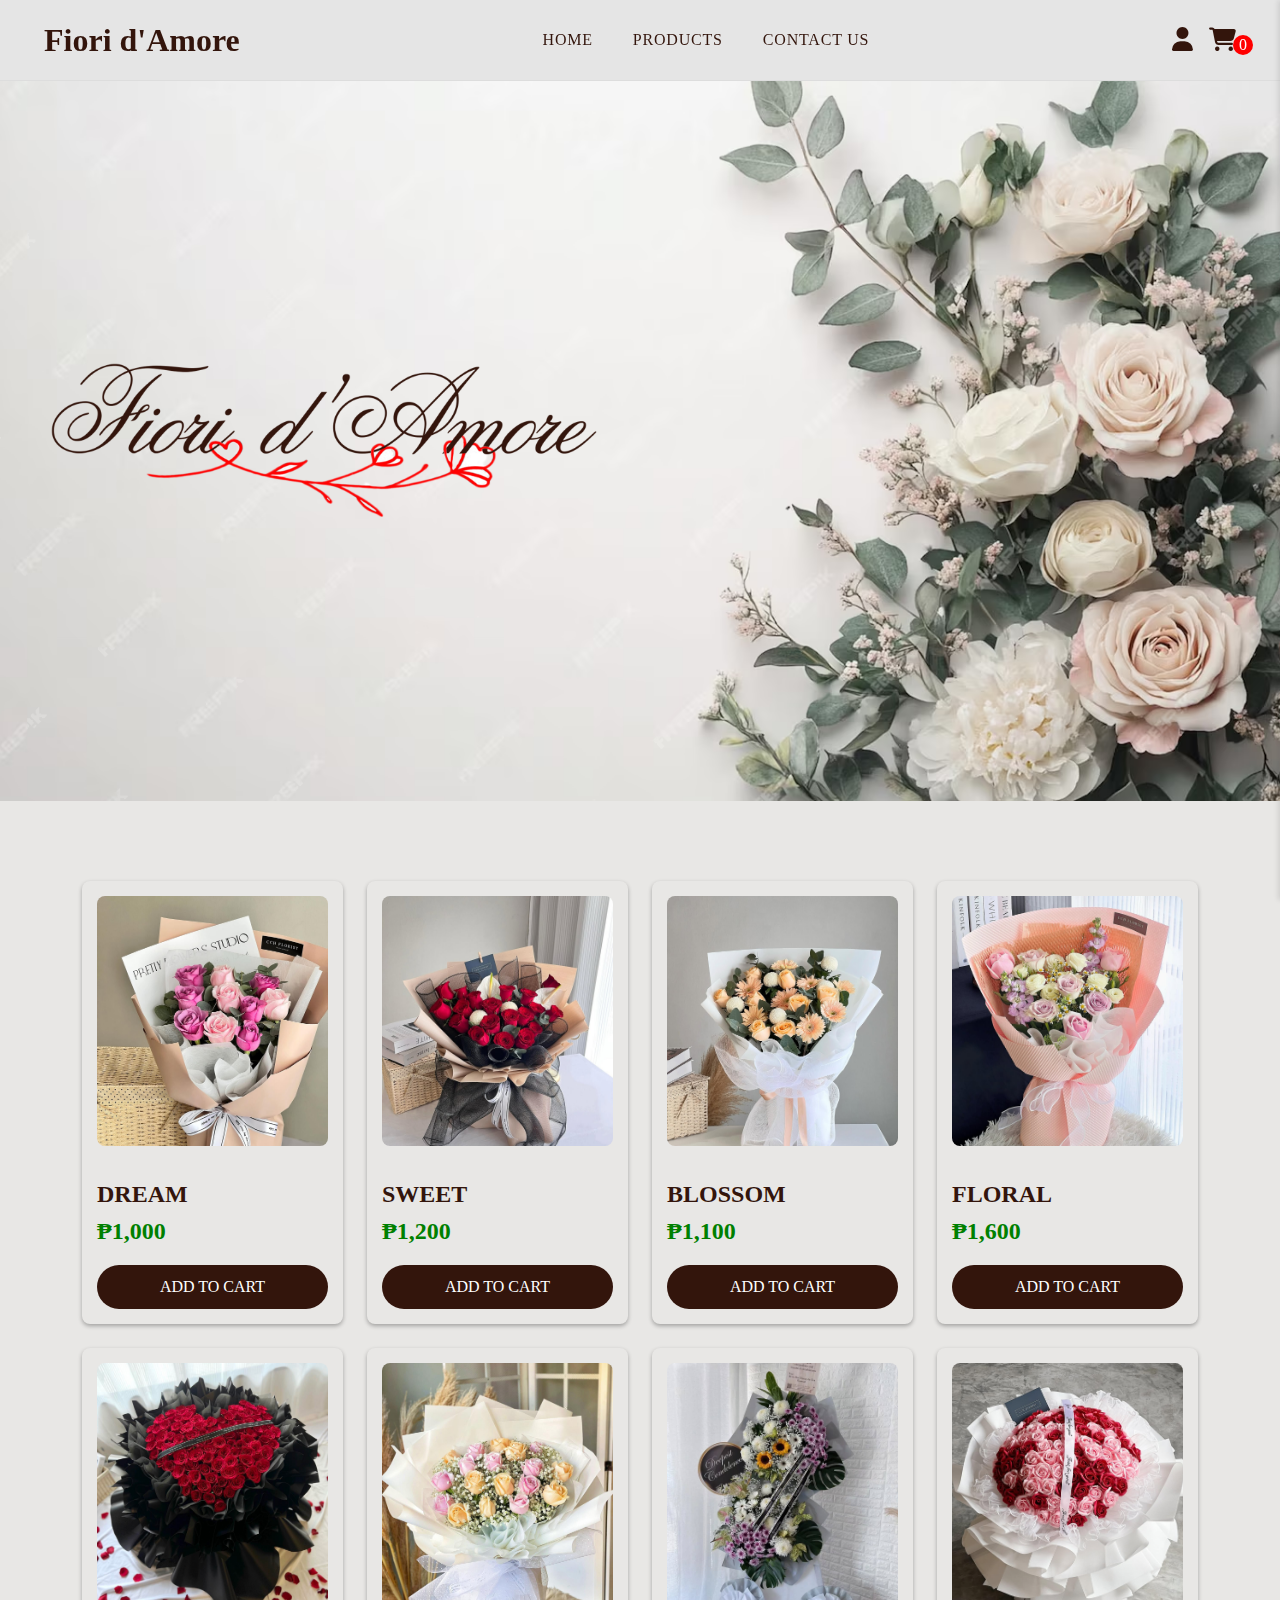
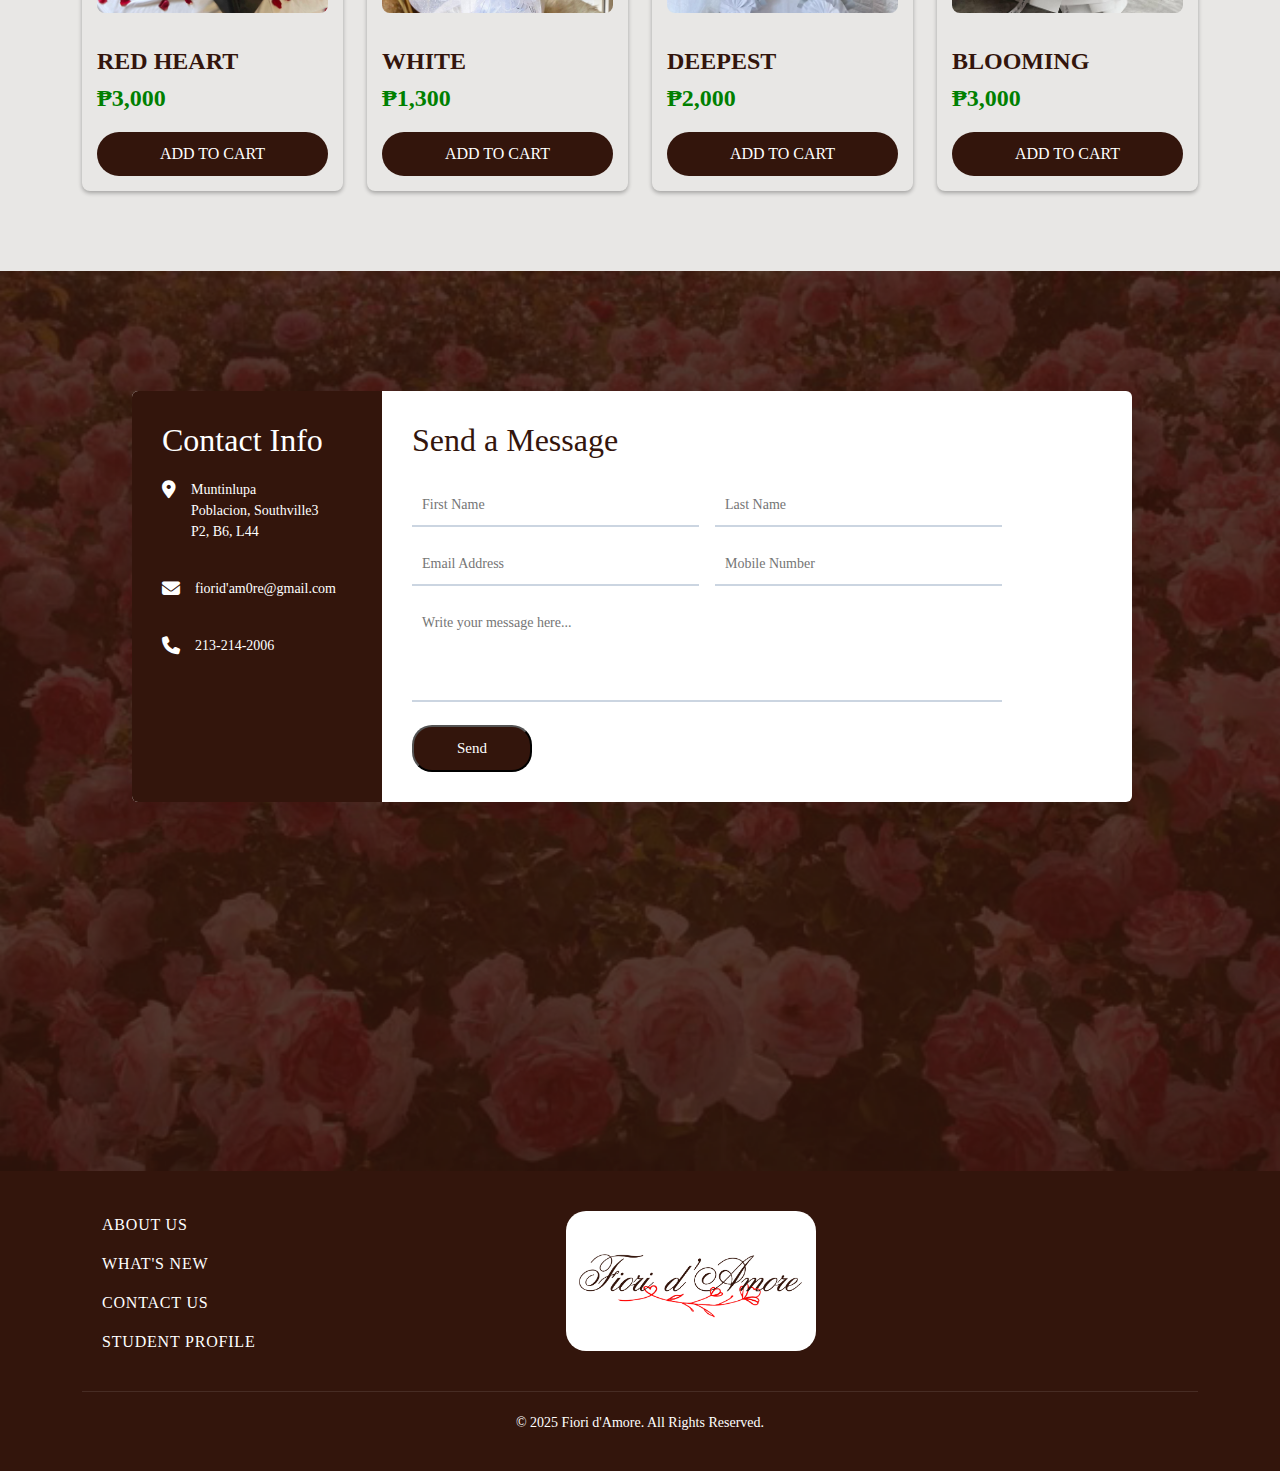
<file: index.html>
<!DOCTYPE html>
<html lang="en">
<head>
  <meta charset="UTF-8" />
  <meta name="viewport" content="width=device-width, initial-scale=1.0"/>
  <title>Fiori d'Amore</title>
  <!-- Bootstrap CSS -->
  <link href="https://cdn.jsdelivr.net/npm/bootstrap@5.3.2/dist/css/bootstrap.min.css" rel="stylesheet">
  <link rel="stylesheet" href="https://cdnjs.cloudflare.com/ajax/libs/font-awesome/6.5.0/css/all.min.css" />
  <link rel="stylesheet" href="style.css">
</head>
<body>  
  <nav class="navbar navbar-expand-lg">
    <div class="container-fluid">
      <div class="logo"><a href="#page1">Fiori d'Amore</a></div>
      <div class="d-flex align-items-center">
        <a class="cart-mobile d-lg-none" id="cartIconMobile" href="javascript:void(0);"><i class="fas fa-shopping-cart"></i></a>
        <span class="counter-mobile d-lg-none">0</span>
        <button class="navbar-toggler" type="button" data-bs-toggle="collapse" data-bs-target="#navbarNav" aria-controls="navbarNav" aria-expanded="false" aria-label="Toggle navigation">
          <span class="navbar-toggler-icon"></span>
        </button>
      </div>
      <div class="collapse navbar-collapse" id="navbarNav">
        <div class="nav-links">
          <a href="#page1">HOME</a>
          <a href="#page3">PRODUCTS</a>
          <a href="#page4">CONTACT US</a>
          <a class="account-mobile d-lg-none" href="register.html"><i class="fas fa-user"></i> ACCOUNT</a>
        </div>
        <div class="icons d-none d-lg-flex">
          <a class="account" href="register.html"><i class="fas fa-user"></i></a>
          <a class="cart" id="cartIcon" href="javascript:void(0);"><i class="fas fa-shopping-cart"></i></a>
          <span class="counter">0</span>
        </div>
      </div>
    </div>
  </nav>

  <!-- Cart Tab -->
  <div class="cart-tab" id="cartTab">
    <div class="cart-header">
      <h2>Your Cart</h2>
      <button class="close-cart" id="closeCart"><i class="fas fa-times"></i></button>
    </div>
    <div class="cart-items" id="cartItems">
      <!-- Cart items will be added here dynamically -->
    </div>
    <div class="cart-footer">
      <div class="cart-total">
        <span>Total:</span>
        <span id="cartTotal">₱0.00</span>
      </div>
      <button class="checkout-btn">Checkout</button>
    </div>
  </div>
  
  <section id="page1" class="page">
    <div class="container-fluid">
      <div class="row align-items-center">
        <div class="col-12 col-md-6">
          <img src="walangya.png" alt="" class="img-fluid">
        </div>
        <div class="col-12 col-md-6">
        </div>
      </div>
    </div>
  </section> 

  <section id="page3" class="page">
    <div class="container">
      <div class="row g-4">
        <div class="col-12 col-sm-6 col-md-4 col-lg-3">
          <div class="products">  
            <div class="image"><img src="1.png" alt="" class="img-fluid"></div>
            <div class="info">
              <div class="name">DREAM</div>
              <div class="price">₱1,000</div>
              <button class="btn">ADD TO CART</button>
            </div>
          </div>
        </div>
        
        <div class="col-12 col-sm-6 col-md-4 col-lg-3">
          <div class="products">  
            <div class="image"><img src="3.png" alt="" class="img-fluid"></div>
            <div class="info">
              <div class="name">SWEET</div>
              <div class="price">₱1,200</div>
              <button class="btn">ADD TO CART</button>
            </div>
          </div>
        </div>

        <div class="col-12 col-sm-6 col-md-4 col-lg-3">
          <div class="products">  
            <div class="image"><img src="4.png" alt="" class="img-fluid"></div>
            <div class="info">
              <div class="name">BLOSSOM</div>
              <div class="price">₱1,100</div>
              <button class="btn">ADD TO CART</button>
            </div>
          </div>
        </div>

        <div class="col-12 col-sm-6 col-md-4 col-lg-3">
          <div class="products">  
            <div class="image"><img src="5.png" alt="" class="img-fluid"></div>
            <div class="info">
              <div class="name">FLORAL</div>
              <div class="price">₱1,600</div>
              <button class="btn">ADD TO CART</button>
            </div>
          </div>
        </div>

        <div class="col-12 col-sm-6 col-md-4 col-lg-3">
          <div class="products">  
            <div class="image"><img src="6.png" alt="" class="img-fluid"></div>
            <div class="info">
              <div class="name">RED HEART</div>
              <div class="price">₱3,000</div>
              <button class="btn">ADD TO CART</button>
            </div>
          </div>
        </div>

        <div class="col-12 col-sm-6 col-md-4 col-lg-3">
          <div class="products">  
            <div class="image"><img src="7.png" alt="" class="img-fluid"></div>
            <div class="info">
              <div class="name">WHITE</div>
              <div class="price">₱1,300</div>
              <button class="btn">ADD TO CART</button>
            </div>
          </div>
        </div>

        <div class="col-12 col-sm-6 col-md-4 col-lg-3">
          <div class="products">  
            <div class="image"><img src="2.png" alt="" class="img-fluid"></div>
            <div class="info">
              <div class="name">DEEPEST</div>
              <div class="price">₱2,000</div>
              <button class="btn">ADD TO CART</button>
            </div>
          </div>
        </div>

        <div class="col-12 col-sm-6 col-md-4 col-lg-3">
          <div class="products">  
            <div class="image"><img src="8.png" alt="" class="img-fluid"></div>
            <div class="info">
              <div class="name">BLOOMING</div>
              <div class="price">₱3,000</div>
              <button class="btn">ADD TO CART</button>
            </div>
          </div>
        </div>
      </div>
    </div>
  </section>

  <section id="page4" class="page">
    <div class="container">
      <div class="contact-section">
        <div class="contact-box">
          <div class="contact-info">
            <h2>Contact Info</h2>
            <div class="info-item">
              <i class="fas fa-map-marker-alt"></i>
              <p>Muntinlupa<br>Poblacion, Southville3<br>P2, B6, L44</p>
            </div>
            <div class="info-item">
              <i class="fas fa-envelope"></i>
              <p>fiorid'am0re@gmail.com</p>
            </div>
            <div class="info-item">
              <i class="fas fa-phone"></i>
              <p>213-214-2006</p>
            </div>
          </div>
          <div class="contact-form">
            <h2>Send a Message</h2>
            <form>
              <div class="row g-3">
                <div class="col-md-6">
                  <input type="text" placeholder="First Name" required>
                </div>
                <div class="col-md-6">
                  <input type="text" placeholder="Last Name" required>
                </div>
                <div class="col-md-6">
                  <input type="email" placeholder="Email Address" required>
                </div>
                <div class="col-md-6">
                  <input type="tel" placeholder="Mobile Number">
                </div>
                <div class="col-12">
                  <textarea placeholder="Write your message here..." required></textarea>
                </div>
                <div class="col-12">
                  <button type="submit">Send</button>
                </div>
              </div>
            </form>
          </div>
        </div>
      </div>
    </div>
  </section>

  <section>
    <div class="footer">
      <div class="container">
        <div class="row">
          <div class="col-12">
            <div class="footer-content">
              <div class="footer-links">
                <a href="aboutus.html">ABOUT US</a>
                <a href="#page3">WHAT'S NEW</a>
                <a href="#page4">CONTACT US</a>
                <a href="#page4">STUDENT PROFILE</a>
              </div>             
              <div class="footer-logo">
                <img src="walangya.png" alt="Fiori d'Amore Logo" class="img-fluid">
              </div>
            </div>
            <div class="copyright">
              <p>&copy; 2025 Fiori d'Amore. All Rights Reserved.</p>
            </div>
          </div>
        </div>
      </div>
    </div>
  </section>

  <!-- Bootstrap JS and Popper.js -->
  <script src="https://cdn.jsdelivr.net/npm/@popperjs/core@2.11.8/dist/umd/popper.min.js"></script>
  <script src="https://cdn.jsdelivr.net/npm/bootstrap@5.3.2/dist/js/bootstrap.min.js"></script>
  <script src="script.js"></script>
</body>
</html>
</file>
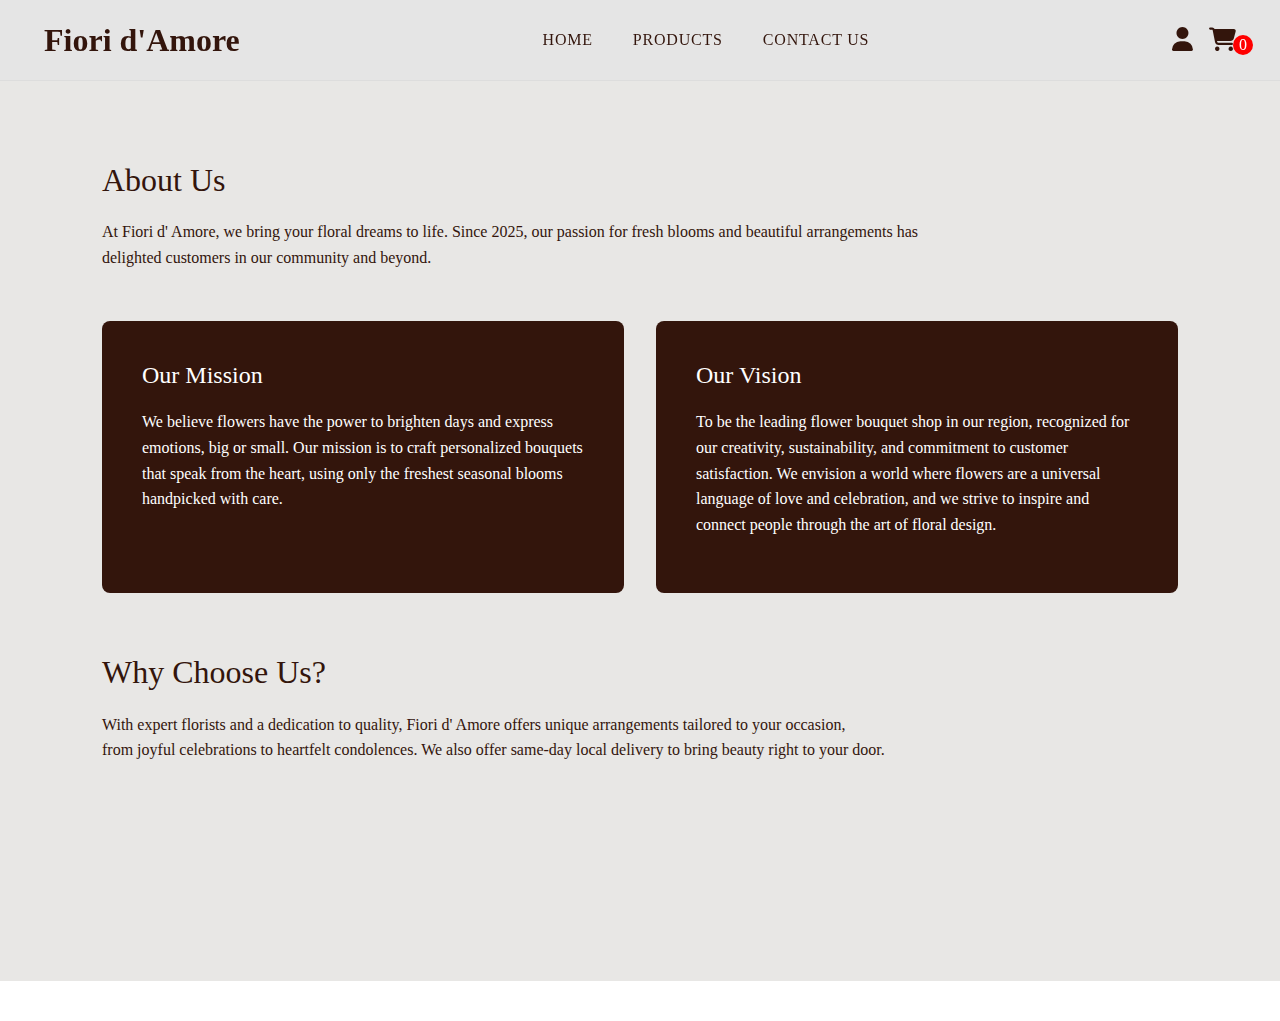
<file: aboutus.html>
<!DOCTYPE html>
<html lang="en">
<head>
    <meta charset="UTF-8">
    <meta name="viewport" content="width=device-width, initial-scale=1.0">
    <title>Fiori d'Amore</title>
    <link href="https://cdn.jsdelivr.net/npm/bootstrap@5.3.2/dist/css/bootstrap.min.css" rel="stylesheet">
    <link rel="stylesheet" href="https://cdnjs.cloudflare.com/ajax/libs/font-awesome/6.5.0/css/all.min.css" />
    <link rel="stylesheet" href="style.css">
</head>
<body>
    <nav class="navbar navbar-expand-lg">
        <div class="container-fluid">
          <div class="logo"><a href="#page1">Fiori d'Amore</a></div>
          <button class="navbar-toggler" type="button" data-bs-toggle="collapse" data-bs-target="#navbarNav">
            <span class="navbar-toggler-icon"></span>
          </button>
          <div class="collapse navbar-collapse" id="navbarNav">
            <div class="nav-links">
              <a href="index.html">HOME</a>
              <a href="index.html #page3">PRODUCTS</a>
              <a href="index.html #page4">CONTACT US</a>
            </div>
            <div class="icons">
              <a class="account" href="register.html"><i class="fas fa-user"></i></a>
              <a class="cart" id="cartIcon" href="javascript:void(0);"><i class="fas fa-shopping-cart"></i></a>
              <span class="counter">0</span>
            </div>
          </div>
        </div>
      </nav>

    <section id="page2" class="page">
        <div class="container">
            <div class="about-content">
                <div class="about-header">
                    <h1>About Us</h1>
                    <p>At Fiori d' Amore, we bring your floral dreams to life. Since 2025, our passion for fresh blooms and beautiful arrangements has <br>delighted customers in our community and beyond.</p>
                </div>
                <div class="about-grid">
                    <div class="about-card">
                        <h3>Our Mission</h3>
                        <p>We believe flowers have the power to brighten days and express emotions, big or small. Our mission is to craft personalized bouquets that speak from the heart, using only the freshest seasonal blooms handpicked with care.</p>
                    </div>
                    <div class="about-card">
                        <h3>Our Vision</h3>
                        <p>To be the leading flower bouquet shop in our region, recognized for our creativity, sustainability, and commitment to customer satisfaction. We envision a world where flowers are a universal language of love and celebration, and we strive to inspire and connect people through the art of floral design.</p>
                    </div>
                </div>
                <div class="about-choose">
                    <h1>Why Choose Us?</h1>
                    <p>With expert florists and a dedication to quality, Fiori d' Amore offers unique arrangements tailored to your occasion, <br>from joyful celebrations to heartfelt condolences. We also offer same-day local delivery to bring beauty right to your door.</p>
                </div>
            </div>
        </div>
    </section>
    <!-- Bootstrap JS and Popper.js -->
    <script src="https://cdn.jsdelivr.net/npm/@popperjs/core@2.11.8/dist/umd/popper.min.js"></script>
    <script src="https://cdn.jsdelivr.net/npm/bootstrap@5.3.2/dist/js/bootstrap.min.js"></script>
    <script src="script.js"></script>
</body>
</html>
</file>
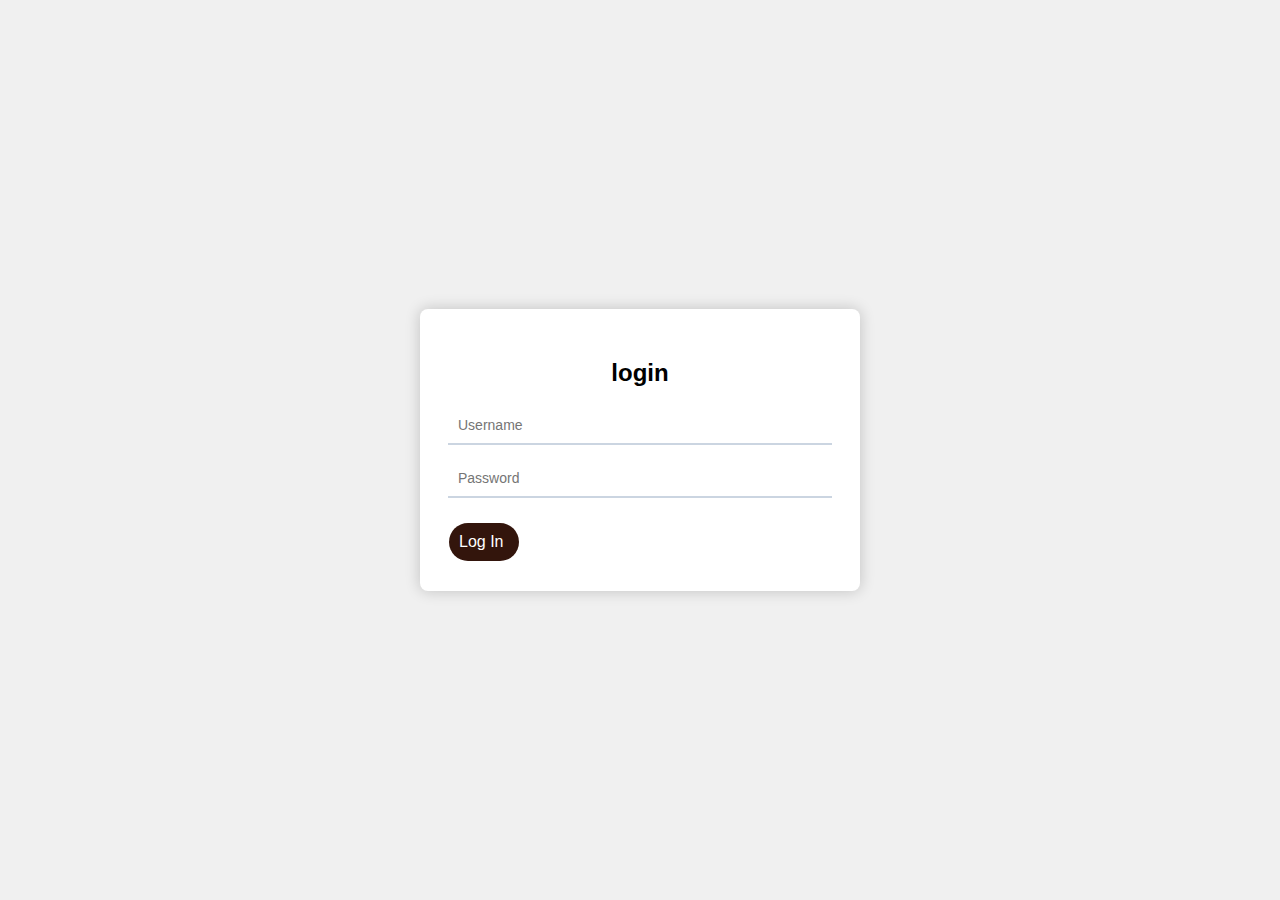
<file: login.html>
<!DOCTYPE html>
<html lang="en">
<head>
  <meta charset="UTF-8" />
  <title>Register</title>
  <link rel="stylesheet" href="login.css" />
</head>
<body>
  <div class="form-container">
    <h2>login</h2>
    <form action="login.php" method="POST">
      <input type="text" name="username" placeholder="Username" required /><br>
      <input type="password" name="password" placeholder="Password" required /><br>
      <button type="submit">Log In</button>
    </form>
  </div>
</body>
</html>
</file>
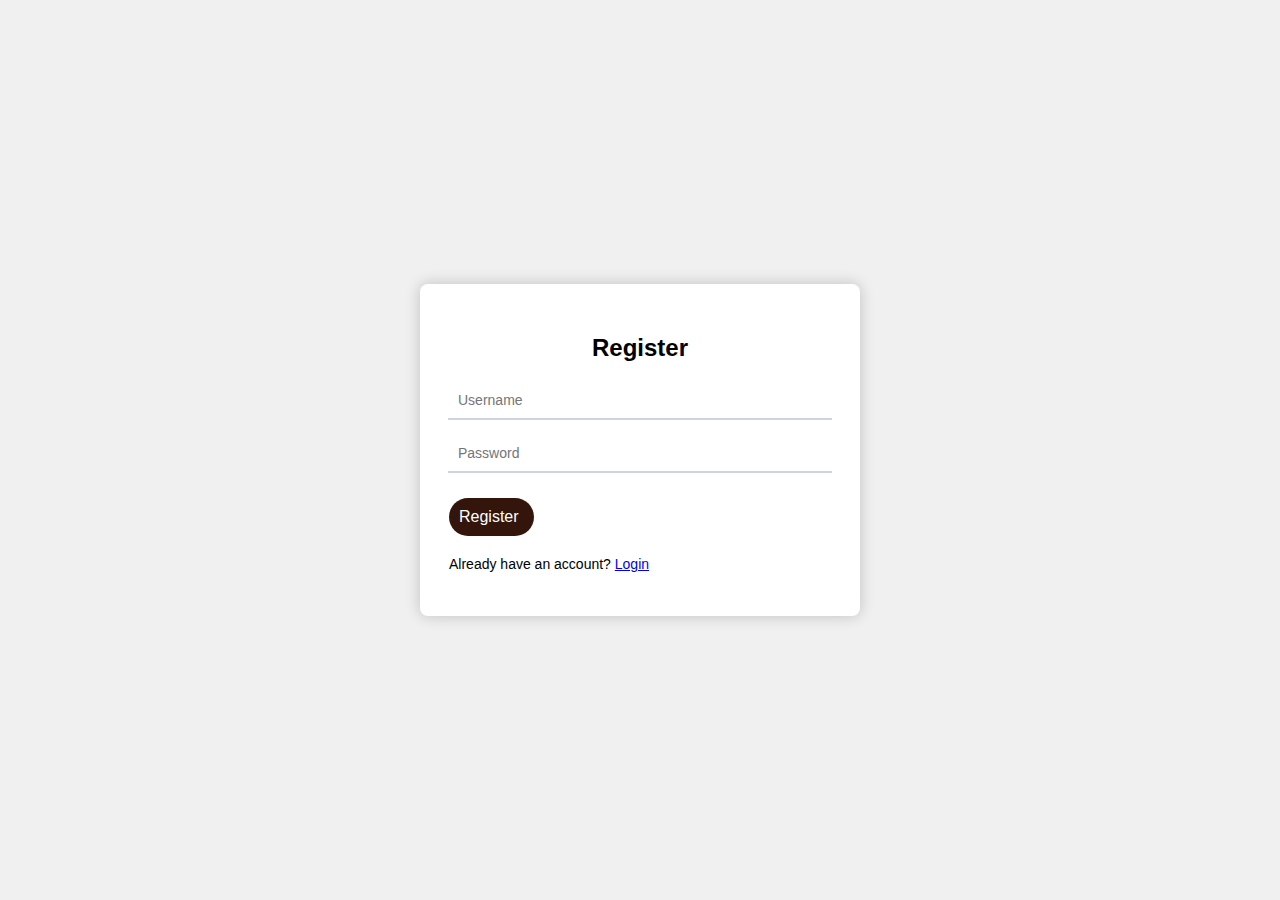
<file: register.html>
<!DOCTYPE html>
<html lang="en">
<head>
  <meta charset="UTF-8" />
  <title>Register</title>
  <link rel="stylesheet" href="register.css" />
</head>
<body>
  <div class="form-container">
    <h2>Register</h2>
    <form action="register.php" method="POST">
      <input type="text" name="username" placeholder="Username" required /><br>
      <input type="password" name="password" placeholder="Password" required /><br>
      <button type="submit">Register</button>
    </form>
    <p>Already have an account? <a href="login.html">Login</a></p>
  </div>
</body>
</html>
</file>
<file: style.css>
* {
    margin: 0;
    padding: 0;
    box-sizing: border-box;
}

html {
    scroll-behavior: smooth;
}

body, html {
    font-family: 'Georgia', serif;
}

.page {
    min-height: 100vh;
    padding: 20px;
    box-sizing: border-box;
    scroll-snap-align: start;
}

#page1 {
    height: 80vh;
    min-height: 600px;
    max-height: 800px;
    background-image: url('elegant.png');
    background-size: cover;
    background-position: center;
    background-repeat: no-repeat;
    position: relative;
    display: flex;
    align-items: center;
}

#page1::before {
    content: '';
    position: absolute;
    top: 0;
    left: 0;
    width: 100%;
    height: 100%;
    z-index: 1;
}

#page1 .container-fluid {
    position: relative;
    z-index: 2;
    padding: 40px 0;
}

#page1 .row {
    align-items: center;
}

#page1 img {
    max-width: 100%;
    height: auto;
    max-height: 500px;
}

#page2 {
    background-color: #e8e7e5;
    min-height: 100vh;
    padding: 80px 0;
    margin-bottom: 40px;
}

#page3 {
    background-color: #e8e7e5;
    min-height: 100vh;
    padding: 80px 0;
}

/* Navigation */
.navbar {
    height: auto;
    position: sticky;
    top: 0;
    z-index: 999;
    padding: 1rem 2rem;
    background-color: rgba(0, 0, 0, 0.1);
    backdrop-filter: blur(1px);
    border-bottom: 1px solid #ddd;
}

.navbar-toggler {
    border: none;
    padding: 0;
}

.navbar-toggler:focus {
    box-shadow: none;
}

.logo a {
    text-decoration: none;
    color: #33150c;
    font-weight: bold;
    font-size: 2rem;
    border: none;
    outline: none;
}

.logo a:hover {
    color: #4a1f12;
    text-decoration: none;
}

.nav-links {
    display: flex;
    gap: 40px;
    justify-content: center;
    flex: 1;
}

.nav-links a {
    text-decoration: none;
    color: #33150c;
    font-weight: 500;
    position: relative;
    text-transform: uppercase;
    letter-spacing: 0.05em;
}

.nav-links a:hover::after {
    content: '';
    position: absolute;
    width: 80%;
    height: 2px;
    background-color: maroon;
    left: 50%;
    bottom: -6px;
    transform: translateX(-50%);
}

.icons {
    display: flex;
    align-items: center;
    gap: 1rem;
}

.icons a, .cart, .account {
    font-size: 1.5rem;
    color: #33150c;
    text-decoration: none;
}

.icons span, .counter {
    width: 20px;
    height: 20px;
    display: flex;
    color: white;
    background-color: red;
    justify-content: center;
    align-items: center;
    border-radius: 50%;
    position: absolute;
    margin-left: 61px;
    margin-top: 10px;
    margin-right: 2px;
}

.navbar-toggler-icon {
    background-image: url("data:image/svg+xml,%3csvg xmlns='http://www.w3.org/2000/svg' viewBox='0 0 30 30'%3e%3cpath stroke='rgba(51, 21, 12, 1)' stroke-linecap='round' stroke-miterlimit='10' stroke-width='2' d='M4 7h22M4 15h22M4 23h22'/%3e%3c/svg%3e");
}

/* Products Section */
.products {
    font-size: 20px;
    font-family: 'Georgia', serif;
    color: #33150c;
    display: flex;
    flex-direction: column;
    align-items: flex-start;
    text-align: left;
    padding: 15px;
    height: 100%;
    background-color: #e8e7e5;
    border-radius: 8px;
    box-shadow: 0 2px 4px rgba(0,0,0,0.3);
}

.products .image {
    width: 100%;
    height: 250px;
    overflow: hidden;
    border-radius: 8px;
    margin-bottom: 15px;
}

.products img {
    width: 100%;
    height: 100%;
    object-fit: cover;
}

.products .price {
    color: green;
    font-size: 1.2em;
    font-weight: 600;
}

.info {
    margin-top: 15px;
    display: flex;
    flex-direction: column;
    align-items: flex-start;
    gap: 1px;
    width: 100%;
}

.info .name {
    font-size: 1.2em;
    font-weight: 600;
}

.btn {
    font-family: 'Georgia', serif;
    padding: 10px 20px;
    background-color: #33150c;
    color: white;
    border-radius: 100px;
    cursor: pointer;
    border: none;
    width: 100%;
    margin-top: 15px;
    transition: background-color 0.3s ease;
}

.btn:hover {
    background-color: #4a1f12;
}

/* About Section */
.about-content {
    max-width: 1200px;
    margin: 0 auto;
    padding: 0 20px;
}

.about-header {
    margin-top: 0;
    text-align: start;
    margin-bottom: 50px;
}

.about-header h1 {
    color: #33150c;
    font-size: 32px;
    margin-bottom: 20px;
}

.about-header p {
    color: #33150c;
    margin-top: 20px;
    font-size: 16px;
    line-height: 1.6;
}

.about-grid {
    display: grid;
    grid-template-columns: repeat(auto-fit, minmax(300px, 1fr));
    gap: 2rem;
    margin-bottom: 60px;
    margin-top: 50px;
}

.about-card {
    background: #33150c;
    padding: 2.5rem;
    border-radius: 8px;
    height: 100%;
}

.about-card h3 {
    color: white;
    margin-bottom: 20px;
    font-size: 24px;
}

.about-card p {
    color: white;
    line-height: 1.6;
}

.about-choose {
    margin-top: 60px;
}

.about-choose h1 {
    color: #33150c;
    font-size: 32px;
    margin-bottom: 20px;
}

.about-choose p {
    color: #33150c;
    margin-top: 20px;
    font-size: 16px;
    line-height: 1.6;
}

/* Contact Section */
#page4 {
    height: 60vh;
    background-image: url('bgcontact1.png');
    background-size: cover;
    background-position: center;
    background-repeat: no-repeat;
    position: relative;
}

.contact-section {
    margin-top: 50px;
    padding: 50px;
}

.contact-box {
    display: flex;
    background: #fff;
    box-shadow: 0 5px 20px rgba(0, 0, 0, 0.1);
    width: 100%;
    max-width: 1000px;
    border-radius: 6px;
    overflow: hidden;
}

.contact-info {
    background-color: #33150c;
    color: #fff;
    padding: 30px;
    width: 25%;
}

.contact-info h2 {
    margin-bottom: 20px;
}

.info-item {
    display: flex;
    align-items: flex-start;
    gap: 15px;
    margin-bottom: 20px;
    font-size: 14px;
}

.info-item i {
    margin-top: 2px;
    color: #fff;
    font-size: 18px;
}

.contact-form {
    padding: 30px;
    width: 65%;
}

.contact-form h2 {
    margin-bottom: 25px;
    color: #33150c;
}

form {
    display: flex;
    flex-direction: column;
    gap: 20px;
}

input, textarea {
    width: 100%;
    padding: 10px;
    border: none;
    border-bottom: 2px solid #cbd5e1;
    font-size: 14px;
    background: transparent;
    outline: none;
}

textarea {
    resize: none;
    min-height: 100px;
}

button[type="submit"] {
    border-radius: 20px;
    width: 120px;
    padding: 10px;
    background-color: #33150c;
    color: #fff;
    font-size: 15px;
    cursor: pointer;
    transition: 0.3s ease;
}

button[type="submit"]:hover {
    background-color: #4a1f12;
}

/* FOOTER TO HAHAHA */
.footer {
    width: 100%;
    height: 300px;
    background-color: #33150c;
    padding: 40px 0;
    color: white;
}

.footer-content {
    display: flex;
    align-items: center;
    gap: 40px;
}

.footer-logo {
    border-radius: 20px;
    margin-bottom: 20px;
    margin-left: 270px;
    background-color: #fff;
    width: 250px;
}

.footer-logo img {
    margin-top: 10px;
    max-width: 100%;
    height: auto;
}

.footer-links {
    display: block;
    text-align: start;
    padding-left: 20px;
}

.footer-links a {
    display: block;
    color: white;
    text-decoration: none;
    font-size: 16px;
    transition: color 0.3s ease;
    margin-bottom: 15px;
    text-transform: uppercase;
    letter-spacing: 0.05em;
}

.footer-links a:hover {
    color: #e8e7e5;
}

.copyright {
    text-align: center;
    padding-top: 20px;
    border-top: 1px solid rgba(255, 255, 255, 0.1);
    margin-top: 20px;
}

.copyright p {
    color: white;
    font-size: 14px;
    margin: 0;
}

/* Cart Tab */
.cart-tab {
    position: fixed;
    top: 0;
    right: -400px;
    width: 400px;
    height: 100vh;
    background: white;
    box-shadow: -2px 0 5px rgba(0, 0, 0, 0.1);
    transition: right 0.3s ease;
    z-index: 1000;
    display: flex;
    flex-direction: column;
}

.cart-tab.active {
    right: 0;
}

.cart-header {
    padding: 20px;
    border-bottom: 1px solid #ddd;
    display: flex;
    justify-content: space-between;
    align-items: center;
}

.cart-header h2 {
    color: #33150c;
    margin: 0;
}

.close-cart {
    background: none;
    border: none;
    font-size: 1.5rem;
    color: #33150c;
    cursor: pointer;
    padding: 5px;
}

.cart-items {
    flex: 1;
    overflow-y: auto;
    padding: 20px;
}

.cart-item {
    display: flex;
    align-items: center;
    padding: 10px;
    border-bottom: 1px solid #eee;
    gap: 15px;
}

.cart-item img {
    width: 80px;
    height: 80px;
    object-fit: cover;
    border-radius: 5px;
}

.cart-item-info {
    flex: 1;
}

.cart-item-name {
    font-weight: bold;
    color: #33150c;
}

.cart-item-price {
    color: green;
}

.cart-item-quantity {
    display: flex;
    align-items: center;
    gap: 10px;
}

.quantity-btn {
    background: #f0f0f0;
    border: none;
    width: 25px;
    height: 25px;
    border-radius: 50%;
    cursor: pointer;
}

.remove-item {
    color: red;
    background: none;
    border: none;
    cursor: pointer;
    padding: 5px;
}

.cart-footer {
    padding: 20px;
    border-top: 1px solid #ddd;
    background: white;
}

.cart-total {
    display: flex;
    justify-content: space-between;
    font-size: 1.2em;
    font-weight: bold;
    margin-bottom: 15px;
}

.checkout-btn {
    width: 100%;
    padding: 12px;
    background: #33150c;
    color: white;
    border: none;
    border-radius: 25px;
    cursor: pointer;
    font-size: 1.1em;
    transition: background-color 0.3s ease;
}

.checkout-btn:hover {
    background: #4a1f12;
}

.cart-overlay {
    position: fixed;
    top: 0;
    left: 0;
    width: 100%;
    height: 100%;
    background: rgba(0, 0, 0, 0.5);
    display: none;
    z-index: 999;
}

.cart-overlay.active {
    display: block;
}

/* Responsive Adjustments */
@media (max-width: 991px) {
    .navbar-collapse {
        background-color: rgba(255, 255, 255, 0.95);
        padding: 1rem;
        border-radius: 8px;
        margin-top: 1rem;
    }

    .nav-links {
        flex-direction: column;
        gap: 20px;
        align-items: center;
    }

    .icons {
        margin-top: 1rem;
        justify-content: center;
    }

    .cart, .account {
        font-size: 1.3rem;
        color: #33150c;
    }

    .counter {
        margin-left: 45px;
        margin-top: 8px;
        width: 18px;
        height: 18px;
        font-size: 12px;
    }

    .contact-box {
        flex-direction: column;
    }

    .contact-info,
    .contact-form {
        width: 100%;
    }

    #page2, #page3 {
        padding: 60px 0;
    }

    .about-header {
        margin-bottom: 40px;
    }

    .about-grid {
        margin-bottom: 40px;
    }

    .about-choose {
        margin-top: 40px;
    }

    .products .image {
        height: 220px;
    }
}

@media (max-width: 768px) {
    .logo a {
        font-size: 1.5rem;
    }

    .about-header h1,
    .about-choose h1 {
        font-size: 28px;
    }

    .cart-tab {
        width: 100%;
        right: -100%;
    }

    #page2, #page3 {
        padding: 40px 0;
    }

    .about-card {
        padding: 2rem;
    }

    .products .image {
        height: 200px;
    }

    #page1 {
        height: auto;
        min-height: 500px;
        padding: 40px 0;
    }
    
    #page1 img {
        max-height: 400px;
        margin-bottom: 20px;
    }
}

@media (max-width: 576px) {
    .navbar {
        padding: 1rem;
    }

    .about-card {
        padding: 1.5rem;
    }

    .contact-section {
        padding: 20px;
    }

    #page2, #page3 {
        padding: 30px 0;
    }

    .about-header {
        margin-bottom: 30px;
    }

    .about-grid {
        gap: 1.5rem;
        margin-bottom: 30px;
    }

    .products {
        padding: 10px;
    }

    .products .image {
        height: 180px;
    }

    #page1 {
        min-height: 100px;
        padding: 30px 0;
    }
    
    #page1 img {
        max-height: 300px;
    }

    .cart, .account {
        font-size: 1.2rem;
        color: #33150c;
    }

    .d-flex.align-items-center {
        margin-left: auto;
    }

    .navbar-collapse {
        position: absolute;
        top: 100%;
        right: 0;
        width: 200px;
        background-color: rgba(255, 255, 255, 0.95);
        box-shadow: 0 4px 6px rgba(0, 0, 0, 0.1);
    }

    .nav-links {
        align-items: flex-start;
    }
}
</file>
<file: login.css>
body {
    font-family: Arial, sans-serif;
    background-color: #f0f0f0;
    display: flex;
    justify-content: center;
    align-items: center;
    height: 100vh;
    margin: 0;
  }
  
  .form-container {
    background: white;
    padding: 30px 20px;
    border-radius: 8px;
    box-shadow: 0 0 15px rgba(0, 0, 0, 0.2);
    width: 400px;
    text-align: center;
  }

  .form-container button,
  .form-container p {
    display: block;
    text-align: left;
    margin-left: 9px;
  }
  
  input,
  textarea {
    width: 91%;
    padding: 10px;
    margin-bottom: 15px;
    border: none;
    border-bottom: 2px solid #cbd5e1;
    font-size: 14px;
    background: transparent;
    outline: none;
  }
  
  textarea {
    resize: none;
  }
  
  button {
    border-radius: 20px;
    width: 70px;
    padding: 10px;
    background-color: #33150c;
    color: #fff;
    font-size: 16px;
    cursor: pointer;
    border: none;
    margin-top: 10px;
  }
  
  button:hover {
    background-color: #552419;
  }
  
  p {
    margin-top: 20px;
    font-size: 14px;
  }
</file>
<file: register.css>
body {
    font-family: Arial, sans-serif;
    background-color: #f0f0f0;
    display: flex;
    justify-content: center;
    align-items: center;
    height: 100vh;
    margin: 0;
  }
  
  .form-container {
    background: white;
    padding: 30px 20px;
    border-radius: 8px;
    box-shadow: 0 0 15px rgba(0, 0, 0, 0.2);
    width: 400px;
    text-align: center;
  }

  .form-container button,
  .form-container p {
    display: block;
    text-align: left;
    margin-left: 9px;
  }
  
  input,
  textarea {
    width: 91%;
    padding: 10px;
    margin-bottom: 15px;
    border: none;
    border-bottom: 2px solid #cbd5e1;
    font-size: 14px;
    background: transparent;
    outline: none;
  }
  
  textarea {
    resize: none;
  }
  
  button {
    border-radius: 20px;
    width: 85px;
    padding: 10px;
    background-color: #33150c;
    color: #fff;
    font-size: 16px;
    cursor: pointer;
    border: none;
    margin-top: 10px;
  }
  
  button:hover {
    background-color: #552419;
  }
  
  p {
    margin-top: 20px;
    font-size: 14px;
  }
</file>
